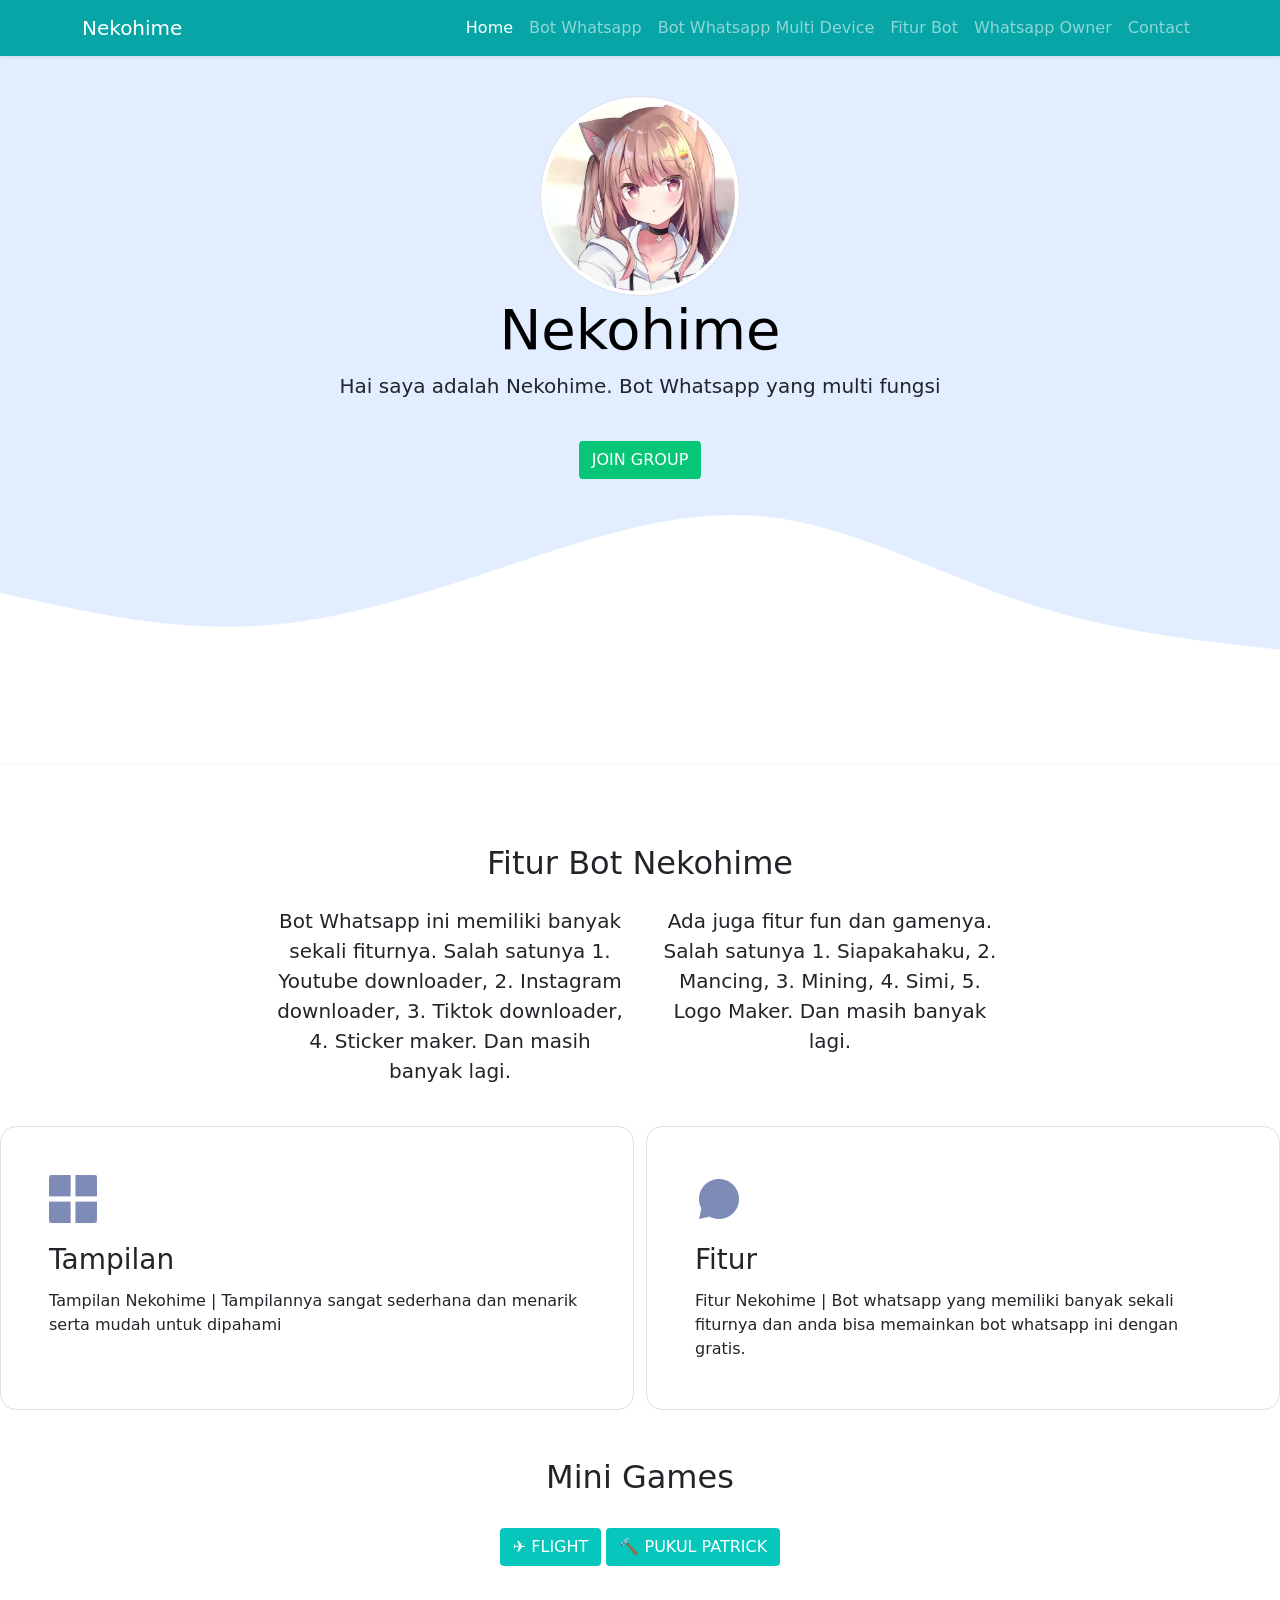
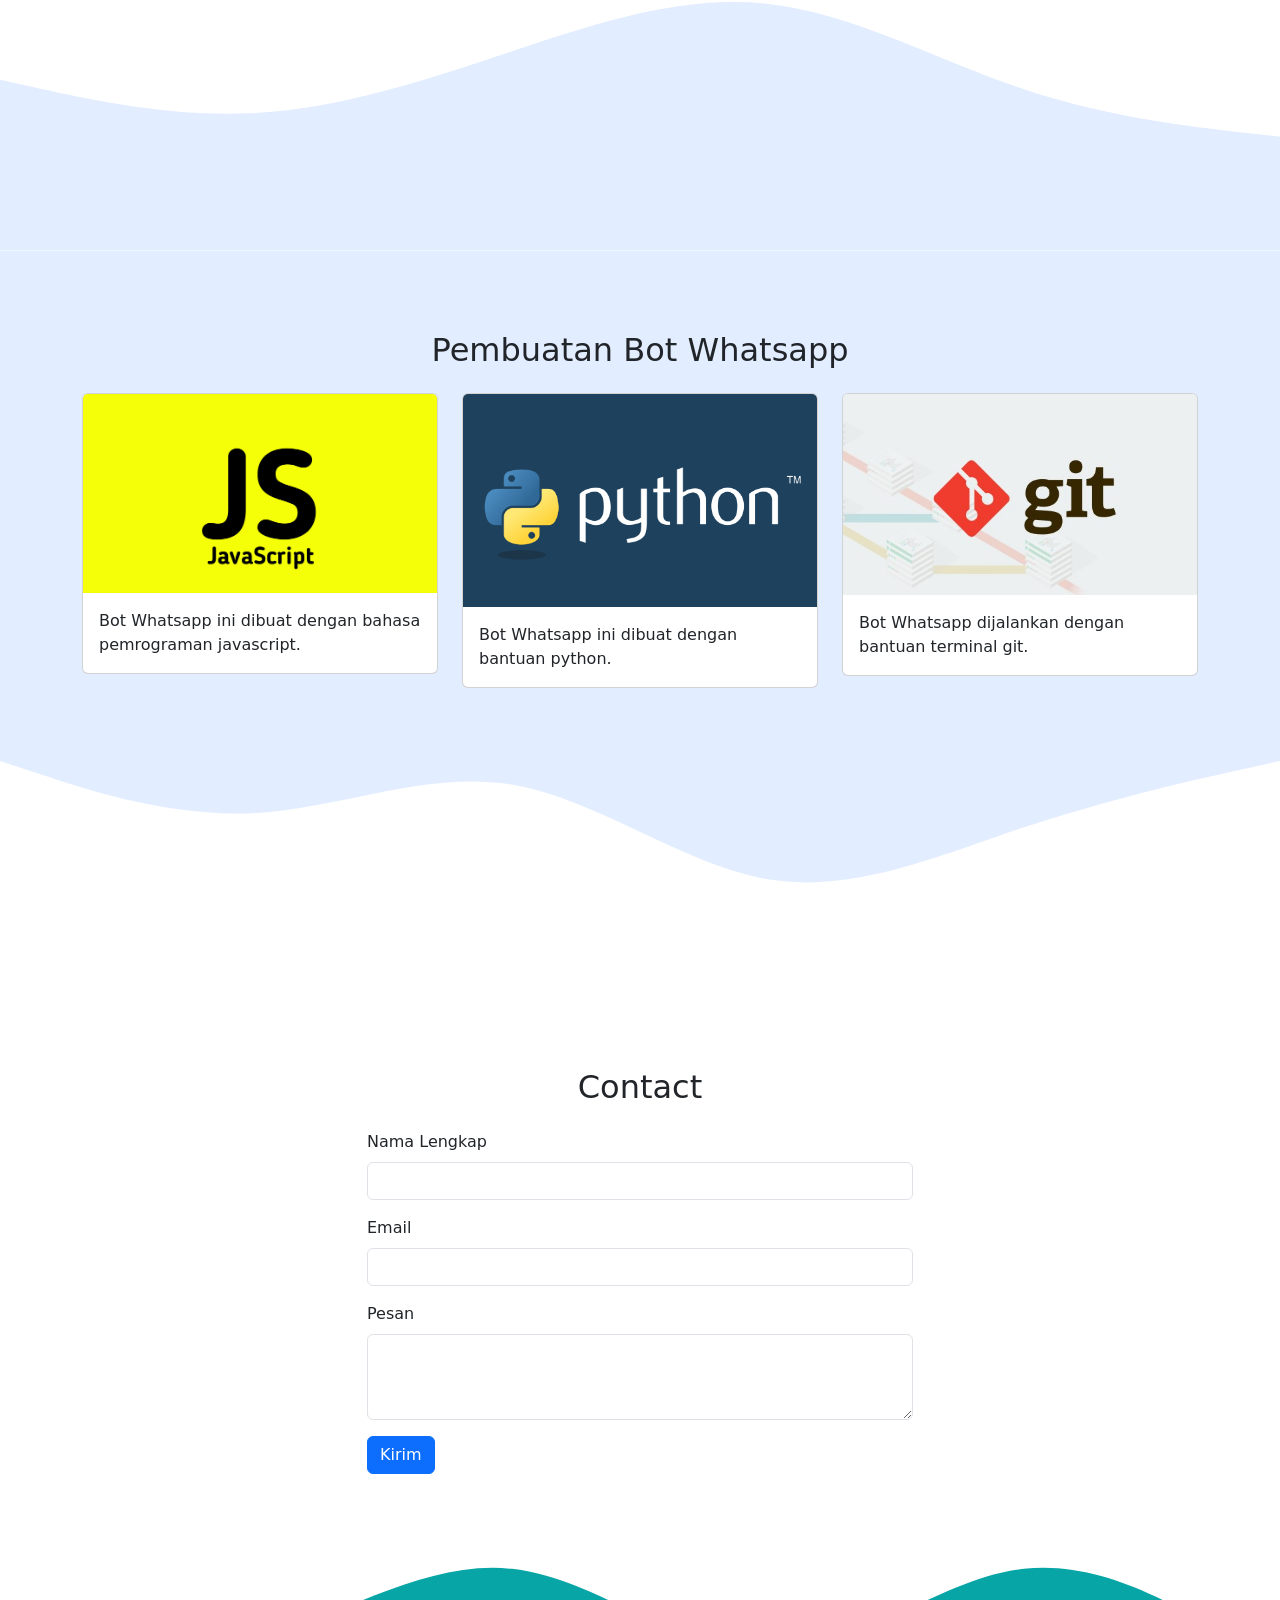
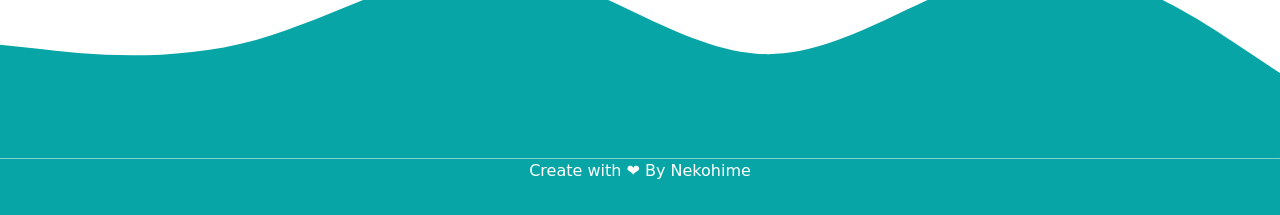
<file: index.html>
<!DOCTYPE html>
<html lang="en">
  <head>
    <link rel="icon" href="https://getwaves.io/favicon-32x32.png?v=f13a1a2e88a9720e746d5561039d3f5f" />
    <!-- Required meta tags -->
    <meta charset="utf-8" />
    <meta name="viewport" content="width=device-width, initial-scale=1" />

    <!-- Bootstrap CSS -->
    <link href="https://cdn.jsdelivr.net/npm/bootstrap@5.1.3/dist/css/bootstrap.min.css" rel="stylesheet" integrity="sha384-1BmE4kWBq78iYhFldvKuhfTAU6auU8tT94WrHftjDbrCEXSU1oBoqyl2QvZ6jIW3" crossorigin="anonymous" />

    <!-- CSS -->
    <link rel="stylesheet" crossorigin="anonymous" href="https://cdnjs.cloudflare.com/ajax/libs/font-awesome/5.15.2/css/all.min.css" integrity="sha512-HK5fgLBL+xu6dm/Ii3z4xhlSUyZgTT9tuc/hSrtw6uzJOvgRr2a9jyxxT1ely+B+xFAmJKVSTbpM/CuL7qxO8w==">
<link href='https://use.fontawesome.com/releases/v5.8.2/css/all.css' rel='stylesheet' type='text/css' />
<link rel="stylesheet" href="project.css" />

    <title>Nekohime Bot</title>
    <style>
      h1 {
        text-align: center;
        color: #ffffff;
      }
    </style>
  </head>
  <body id="home">
    <!-- Navbar -->
    <nav class="navbar navbar-expand-lg navbar-dark shadow-sm fixed-top" style="background-color: #07a5a5">
      <div class="container">
        <a class="navbar-brand" href="#">Nekohime</a>
        <button class="navbar-toggler" type="button" data-bs-toggle="collapse" data-bs-target="#navbarNav" aria-controls="navbarNav" aria-expanded="false" aria-label="Toggle navigation">
          <span class="navbar-toggler-icon"></span>
        </button>
        <div class="collapse navbar-collapse" id="navbarNav">
          <ul class="navbar-nav ms-auto">
            <li class="nav-item">
              <a class="nav-link active" aria-current="page" href="#home">Home</a>
            </li>
            <li class="nav-item">
              <a class="nav-link" href="https://wa.me/+6288905266852" target="_blank">Bot Whatsapp</a>
            </li>
            <li class="nav-item">
              <a class="nav-link" href="https://wa.me/+48729758198" target="_blank">Bot Whatsapp Multi Device</a>
            </li>
            <li class="nav-item">
              <a class="nav-link" href="#fitur">Fitur Bot</a>
            </li>
            <li class="nav-item">
              <a class="nav-link" href="https://wa.me/+6281319859673" target="_blank">Whatsapp Owner</a>
            </li>
            <li class="nav-item">
              <a class="nav-link" href="#contact">Contact</a>
            </li>
          </ul>
        </div>
    </nav>
    <!-- End Navbar -->

    <!-- Jumbotron -->
    <div class="jumbotron text-center">
      <img src="img/Nekohime.jpg" alt="Nekohime" width="200" class="rounded-circle img-thumbnail" />
      <h1 class="display-4 text-black">Nekohime</h1>
      <p class="lead">Hai saya adalah Nekohime. Bot Whatsapp yang multi fungsi</p>
      <a href="https://chat.whatsapp.com/GTbRa0ruAOM0Cd2fgB4YKh" target="_blank" class="style-btn style-btn-gray mt-4">JOIN GROUP<span></span></a>
      <svg xmlns="http://www.w3.org/2000/svg" viewBox="0 0 1440 320">
        <path
          fill="#ffffff"
          fill-opacity="1"
          d="M0,128L48,138.7C96,149,192,171,288,165.3C384,160,480,128,576,96C672,64,768,32,864,42.7C960,53,1056,107,1152,138.7C1248,171,1344,181,1392,186.7L1440,192L1440,320L1392,320C1344,320,1248,320,1152,320C1056,320,960,320,864,320C768,320,672,320,576,320C480,320,384,320,288,320C192,320,96,320,48,320L0,320Z"
        ></path>
      </svg>
    </div>
    <!-- End Jumbotron -->

    <!-- Fitur -->
    <section id="fitur">
      <div class="container">
        <div class="row text-center mb-3">
          <div class="col">
            <h2>Fitur Bot Nekohime</h2>
          </div>
        </div>
        <div class="row justify-content-center fs-5 text-center">
          <div class="col-md-4">
            <p>Bot Whatsapp ini memiliki banyak sekali fiturnya. Salah satunya 1. Youtube downloader, 2. Instagram downloader, 3. Tiktok downloader, 4. Sticker maker. Dan masih banyak lagi.</p>
          </div>
          <div class="col-md-4">Ada juga fitur fun dan gamenya. Salah satunya 1. Siapakahaku, 2. Mancing, 3. Mining, 4. Simi, 5. Logo Maker. Dan masih banyak lagi.</div>
        </div>
      </div>
      <br>
      <div class="row-plow mb-4 mt-6">
        <div class="col-md-6">
        <div class="border rounded-1 border-700 h-100 features-items">
        <div class="p-5"><img src="img/dashboardicon.png" alt="Dashboard" style="width:48px;height:48px;">
        <h3 class="pt-3 lh-base">Tampilan</h3>
        <p class="mb-0">Tampilan Nekohime | Tampilannya sangat sederhana dan menarik serta mudah untuk dipahami</p>
        </div>
        </div>
        </div>
        <div class="col-md-6">
        <div class="border rounded-1 border-700 h-100 features-items">
        <div class="p-5"><img src="img/comment.png" alt="Comment" style="width:48px;height:48px;">
        <h3 class="pt-3 lh-base">Fitur</h3>
        <p class="mb-0">Fitur Nekohime | Bot whatsapp yang memiliki banyak sekali fiturnya dan anda bisa memainkan bot whatsapp ini dengan gratis.</p>
        </div>
        </div>
        </div>
        </div>
        <br>
        <div class="text-center">
          <div class="col">
            <h2>Mini Games</h2>
            <a href="/mini-games/flight/game.html" target="_blank" class="style-btn-games mt-4">✈️​​ FLIGHT<span></span></a>
            <a href="/mini-games/pukul patrick/game.html" target="_blank" class="style-btn-games mt-4">🔨​ PUKUL PATRICK<span></span></a>
          </div>
        </div>
      <svg xmlns="http://www.w3.org/2000/svg" viewBox="0 0 1440 320">
        <path
          fill="#e2edff"
          fill-opacity="1"
          d="M0,128L48,138.7C96,149,192,171,288,165.3C384,160,480,128,576,96C672,64,768,32,864,42.7C960,53,1056,107,1152,138.7C1248,171,1344,181,1392,186.7L1440,192L1440,320L1392,320C1344,320,1248,320,1152,320C1056,320,960,320,864,320C768,320,672,320,576,320C480,320,384,320,288,320C192,320,96,320,48,320L0,320Z"
        ></path>
      </svg>
    </section>
    <!-- End Fitur -->

    <!-- Project -->
    <section id="project">
      <div class="container">
        <div class="row text-center mb-3">
          <div class="col">
            <h2>Pembuatan Bot Whatsapp</h2>
          </div>
        </div>
        <div class="row">
          <div class="col-md-4 mb-3">
            <div class="card">
              <img src="img/javascript.jpg" class="card-img-top" alt="..." />
              <div class="card-body">
                <p class="card-text">Bot Whatsapp ini dibuat dengan bahasa pemrograman javascript.</p>
              </div>
            </div>
          </div>
          <div class="col-md-4 mb-3">
            <div class="card">
              <img src="img/python.jpg" class="card-img-top" alt="..." />
              <div class="card-body">
                <p class="card-text">Bot Whatsapp ini dibuat dengan bantuan python.</p>
              </div>
            </div>
          </div>
          <div class="col-md-4 mb-3">
            <div class="card">
              <img src="img/git.jpg" class="card-img-top" alt="..." />
              <div class="card-body">
                <p class="card-text">Bot Whatsapp dijalankan dengan bantuan terminal git.</p>
              </div>
            </div>
          </div>
        </div>
      </div>
      <svg xmlns="http://www.w3.org/2000/svg" viewBox="0 0 1440 320"><path fill="#ffffff" fill-opacity="1" d="M0,64L48,80C96,96,192,128,288,122.7C384,117,480,75,576,90.7C672,107,768,181,864,197.3C960,213,1056,171,1152,138.7C1248,107,1344,85,1392,74.7L1440,64L1440,320L1392,320C1344,320,1248,320,1152,320C1056,320,960,320,864,320C768,320,672,320,576,320C480,320,384,320,288,320C192,320,96,320,48,320L0,320Z"></path></svg>
    </section>
    <!-- End Project -->

    <!-- Contact -->
    <section id="contact">
      <div class="container">
        <div class="row text-center mb-3">
          <div class="col">
            <h2>Contact</h2>
          </div>
        </div>
        <div class="row justify-content-center">
            <div class="col-md-6">
              <div class="alert alert-success alert-dismissible fade show d-none my-alert" role="alert">
                <strong>Pesan anda telah terkirim.</strong> Mohon tunggu balasan dari kami.
                <button type="button" class="btn-close" data-bs-dismiss="alert" aria-label="Close"></button>
              </div>
                <form name="nekohime-contact-form">
                    <div class="mb-3">
                        <label for="name" class="form-label">Nama Lengkap</label>
                        <input type="text" class="form-control" id="name" aria-describedby="name" name="nama">
                      </div> 
                    <div class="mb-3">
                      <label for="email" class="form-label">Email</label>
                      <input type="email" class="form-control" id="email" aria-describedby="email" name="email">
                    </div>
                    <div class="mb-3">
                        <label for="pesan" class="form-label">Pesan</label>
                        <textarea class="form-control" id="pesan" rows="3" name="pesan"></textarea>
                      </div>
                    <button type="submit" class="btn btn-primary btn-kirim">Kirim</button>
                    <button class="btn btn-primary btn-loading d-none" type="button" disabled>
                      <span class="spinner-border spinner-border-sm" role="status" aria-hidden="true"></span>
                      Loading...
                    </button>
                  </form>
            </div>
        </div>
      </div>
      <svg xmlns="http://www.w3.org/2000/svg" viewBox="0 0 1440 320"><path fill="#07a5a5" fill-opacity="1" d="M0,192L48,197.3C96,203,192,213,288,186.7C384,160,480,96,576,106.7C672,117,768,203,864,202.7C960,203,1056,117,1152,106.7C1248,96,1344,160,1392,192L1440,224L1440,320L1392,320C1344,320,1248,320,1152,320C1056,320,960,320,864,320C768,320,672,320,576,320C480,320,384,320,288,320C192,320,96,320,48,320L0,320Z"></path></svg>
    </section>
    <!-- End Contact -->

    <!-- Footer -->
    <footer class="footer text-white text-center pb-3">
        <p>Create with ❤️ By <a href="#" class="text-white" style="text-decoration: none;">Nekohime</a></p>
    </footer>
    <!-- End Footer -->

    <script src="https://cdn.jsdelivr.net/npm/bootstrap@5.1.3/dist/js/bootstrap.bundle.min.js" integrity="sha384-ka7Sk0Gln4gmtz2MlQnikT1wXgYsOg+OMhuP+IlRH9sENBO0LRn5q+8nbTov4+1p" crossorigin="anonymous"></script>
    <script>
      const scriptURL = 'https://script.google.com/macros/s/AKfycbx0VFO3uDgJY_zI6K6FBJRd_l6VR4AlevAoOO6evoZGFCxDdn7m8gZRkmX91LydQGLb/exec'
      const form = document.forms['nekohime-contact-form']
      const btnKirim = document.querySelector('.btn-kirim')
      const btnLoading = document.querySelector('.btn-loading')
      const myAlert = document.querySelector('.my-alert')
    
      form.addEventListener('submit', e => {
        e.preventDefault()
        btnLoading.classList.toggle('d-none');
        btnKirim.classList.toggle('d-none');
        fetch(scriptURL, { method: 'POST', body: new FormData(form)})
          .then(response => {
            // Tampil Kirim Button
            btnLoading.classList.toggle('d-none');
            btnKirim.classList.toggle('d-none');
            // Pemberitahuan
            myAlert.classList.toggle('d-none');
            // Reset Form
            form.reset()
            console.log('Success!', response)})
          .catch(error => console.error('Error!', error.message))
      })
    </script>
  </body>
</html>
</file>
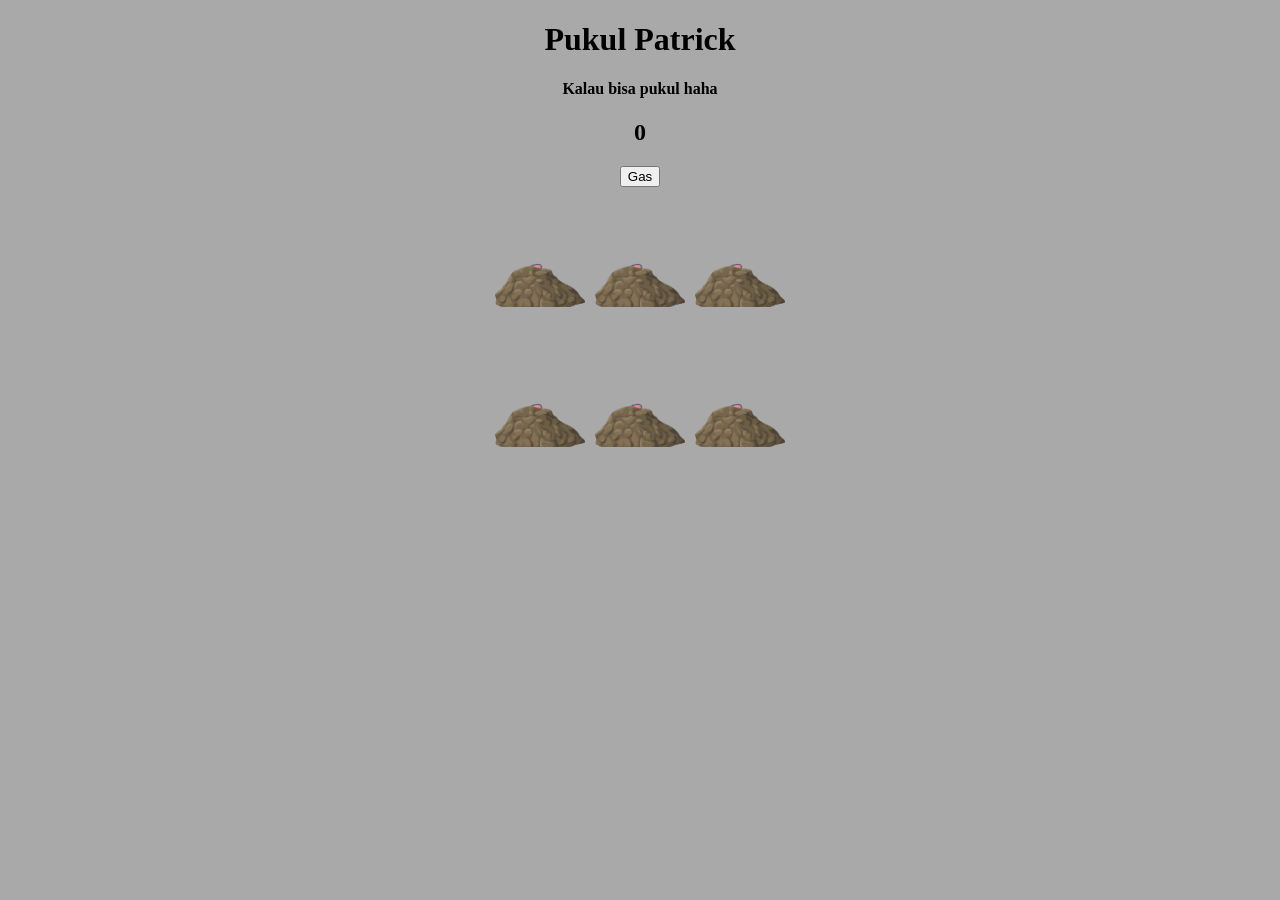
<file: mini-games/pukul patrick/game.html>
<!DOCTYPE HTML>
<html>
<head>
  <meta charset="uth-8"/>
  <title>Pukul Patrick</title>
  <link rel="stylesheet" href="style.css"/>
</head>
<body>
  <h1>Pukul Patrick</h1>
  <h4>Kalau bisa pukul haha</h4>
  <h2 class="papan-skor">0</h2>
  <button type="button" class="button" onclick="waktumain()">Gas</button>
  <div class="container">
    <div class="tanah">
      <div class="andy">
      </div>
    </div>
  <div class="tanah">
      <div class="andy">
      </div>
    </div>
    <div class="tanah">
      <div class="andy">
      </div>
    </div>
    <div class="tanah">
      <div class="andy">
      </div>
    </div>
    <div class="tanah">
      <div class="andy">
      </div>
    </div>
    <div class="tanah">
      <div class="andy">
      </div>
    </div>
  </div>
  <audio src="assets/sound/sakit.mp3" id="pop"></audio>
  <audio autoplay="true" src="https://b.top4top.io/m_2087v1dzc0.mp3"></audio>
  <script src="script.js"></script>
</body>
</html>
</file>
<file: project.css>
* {
  text-decoration: none;
}

.style-btn {
  background-color: #07c777;
  display: inline-block;
  font-weight: 400;
  line-height: 1.5;
  color: #ffffff;
  text-align: center;
  text-decoration: none;
  vertical-align: middle;
  cursor: pointer;
  border: 1px solid transparent;
  padding: 0.375rem 0.75rem;
  font-size: 1rem;
  border-radius: 0.25rem;
  transition: color .25s ease-in-out,background-color .25s ease-in-out,border-color .25s ease-in-out,box-shadow .25s ease-in-out;
}

.style-btn-games {
  background-color: #07c7bd;
  display: inline-block;
  font-weight: 400;
  line-height: 1.5;
  color: #ffffff;
  text-align: center;
  text-decoration: none;
  vertical-align: middle;
  cursor: pointer;
  border: 1px solid transparent;
  padding: 0.375rem 0.75rem;
  font-size: 1rem;
  border-radius: 0.25rem;
  transition: color .25s ease-in-out,background-color .25s ease-in-out,border-color .25s ease-in-out,box-shadow .25s ease-in-out;
}

.style-btn-games:hover{
  background-color: #13dfdf;
  color: #ffffff;
}

.style-btn:hover{
  background-color: #01f080;
  color: #ffffff;
}

body {
  line-height: 1.5;
  margin: 0;
}
.jumbotron {
  padding-top: 6rem;
  background-color: #e2edff;
}
#project {
  background-color: #e2edff;
}
.footer {
  background-color: #07a5a5;
}

.fs-2 {
  color: #ffffff;
}

section {
  padding-top: 5rem;
}

.pricing-lists {
  list-style: none;
  color: #ffffff;
}
.plans-cards:hover,
.plans-cards:focus {
  background-color: #000 !important;
}
.features-items {
  cursor: pointer;
}
.features-items:hover,
.features-items:focus {
  background-color: #082e31 !important;
}

.rounded-1 {
  border-radius: 1rem !important;
}

.bg-800 {
  background-color: #0391aa !important;
}

.plans-cards .pricing-lists {
  list-style: none;
  margin-top: 18px;
}
.plans-cards:hover,
.plans-cards:focus {
  background-color: #0e879c !important;
}
.features-items {
  cursor: pointer;
}
.features-items:hover,
.features-items:focus {
  background-color: #07c777 !important;
}

.mt-0 {
  margin-top: 0 !important;
}

.btn-gray {
  color: #fff;
  background-color: #4e5a85;
  border-color: #4e5a85;
}
.btn-gray:hover {
  color: rgb(15, 156, 167);
  background-color: #ffffff;
  border-color: #08768a;
}

.text-4 {
  font-size: calc(1.49032rem + 2.88388vw);
  font-weight: 700;
  line-height: 1;
}

.text-600 {
  color: #4e5a85 !important;
}

.row-plow {
  --bs-gutter-x: 1.5rem;
  --bs-gutter-y: 0;
  display: flex;
  flex-wrap: wrap;
  margin-top: calc(-1 * var(--bs-gutter-y));
  margin-left: calc(-0.5 * var(--bs-gutter-x));
}
.row-plow > * {
  flex-shrink: 0;
  width: 100%;
  max-width: 100%;
  padding-left: calc(var(--bs-gutter-x) * 0.5);
  margin-top: var(--bs-gutter-y);
}
.col {
  flex: 1 0 0%;
}
.row-cols-auto > * {
  flex: 0 0 auto;
  width: auto;
}
.row-cols-1 > * {
  flex: 0 0 auto;
  width: 100%;
}
.row-cols-2 > * {
  flex: 0 0 auto;
  width: 50%;
}
.row-cols-3 > * {
  flex: 0 0 auto;
  width: 33.3333333333%;
}
.row-cols-4 > * {
  flex: 0 0 auto;
  width: 25%;
}
.row-cols-5 > * {
  flex: 0 0 auto;
  width: 20%;
}
.row-cols-6 > * {
  flex: 0 0 auto;
  width: 16.6666666667%;
}
.col-auto {
  flex: 0 0 auto;
  width: auto;
}
.col-1 {
  flex: 0 0 auto;
  width: 8.33333333%;
}
.col-2 {
  flex: 0 0 auto;
  width: 16.66666667%;
}
.col-3 {
  flex: 0 0 auto;
  width: 25%;
}
.col-4 {
  flex: 0 0 auto;
  width: 33.33333333%;
}
.col-5 {
  flex: 0 0 auto;
  width: 41.66666667%;
}
.col-6 {
  flex: 0 0 auto;
  width: 50%;
}
.col-7 {
  flex: 0 0 auto;
  width: 58.33333333%;
}
.col-8 {
  flex: 0 0 auto;
  width: 66.66666667%;
}
.col-9 {
  flex: 0 0 auto;
  width: 75%;
}
.col-10 {
  flex: 0 0 auto;
  width: 83.33333333%;
}
.col-11 {
  flex: 0 0 auto;
  width: 91.66666667%;
}
.col-12 {
  flex: 0 0 auto;
  width: 100%;
}
.offset-1 {
  margin-left: 8.33333333%;
}
.offset-2 {
  margin-left: 16.66666667%;
}
.offset-3 {
  margin-left: 25%;
}
.offset-4 {
  margin-left: 33.33333333%;
}
.offset-5 {
  margin-left: 41.66666667%;
}
.offset-6 {
  margin-left: 50%;
}
.offset-7 {
  margin-left: 58.33333333%;
}
.offset-8 {
  margin-left: 66.66666667%;
}
.offset-9 {
  margin-left: 75%;
}
.offset-10 {
  margin-left: 83.33333333%;
}
.offset-11 {
  margin-left: 91.66666667%;
}
.g-0,
.gx-0 {
  --bs-gutter-x: 0;
}
.g-0,
.gy-0 {
  --bs-gutter-y: 0;
}
.g-1,
.gx-1 {
  --bs-gutter-x: 0.25rem;
}
.g-1,
.gy-1 {
  --bs-gutter-y: 0.25rem;
}
.g-2,
.gx-2 {
  --bs-gutter-x: 0.5rem;
}
.g-2,
.gy-2 {
  --bs-gutter-y: 0.5rem;
}
.g-3,
.gx-3 {
  --bs-gutter-x: 1rem;
}
.g-3,
.gy-3 {
  --bs-gutter-y: 1rem;
}
.g-4,
.gx-4 {
  --bs-gutter-x: 1.5rem;
}
.g-4,
.gy-4 {
  --bs-gutter-y: 1.5rem;
}
.g-5,
.gx-5 {
  --bs-gutter-x: 3rem;
}
.g-5,
.gy-5 {
  --bs-gutter-y: 3rem;
}
@media (min-width: 576px) {
  .col-sm {
    flex: 1 0 0%;
  }
  .row-cols-sm-auto > * {
    flex: 0 0 auto;
    width: auto;
  }
  .row-cols-sm-1 > * {
    flex: 0 0 auto;
    width: 100%;
  }
  .row-cols-sm-2 > * {
    flex: 0 0 auto;
    width: 50%;
  }
  .row-cols-sm-3 > * {
    flex: 0 0 auto;
    width: 33.3333333333%;
  }
  .row-cols-sm-4 > * {
    flex: 0 0 auto;
    width: 25%;
  }
  .row-cols-sm-5 > * {
    flex: 0 0 auto;
    width: 20%;
  }
  .row-cols-sm-6 > * {
    flex: 0 0 auto;
    width: 16.6666666667%;
  }
  .col-sm-auto {
    flex: 0 0 auto;
    width: auto;
  }
  .col-sm-1 {
    flex: 0 0 auto;
    width: 8.33333333%;
  }
  .col-sm-2 {
    flex: 0 0 auto;
    width: 16.66666667%;
  }
  .col-sm-3 {
    flex: 0 0 auto;
    width: 25%;
  }
  .col-sm-4 {
    flex: 0 0 auto;
    width: 33.33333333%;
  }
  .col-sm-5 {
    flex: 0 0 auto;
    width: 41.66666667%;
  }
  .col-sm-6 {
    flex: 0 0 auto;
    width: 50%;
  }
  .col-sm-7 {
    flex: 0 0 auto;
    width: 58.33333333%;
  }
  .col-sm-8 {
    flex: 0 0 auto;
    width: 66.66666667%;
  }
  .col-sm-9 {
    flex: 0 0 auto;
    width: 75%;
  }
  .col-sm-10 {
    flex: 0 0 auto;
    width: 83.33333333%;
  }
  .col-sm-11 {
    flex: 0 0 auto;
    width: 91.66666667%;
  }
  .col-sm-12 {
    flex: 0 0 auto;
    width: 100%;
  }
  .offset-sm-0 {
    margin-left: 0;
  }
  .offset-sm-1 {
    margin-left: 8.33333333%;
  }
  .offset-sm-2 {
    margin-left: 16.66666667%;
  }
  .offset-sm-3 {
    margin-left: 25%;
  }
  .offset-sm-4 {
    margin-left: 33.33333333%;
  }
  .offset-sm-5 {
    margin-left: 41.66666667%;
  }
  .offset-sm-6 {
    margin-left: 50%;
  }
  .offset-sm-7 {
    margin-left: 58.33333333%;
  }
  .offset-sm-8 {
    margin-left: 66.66666667%;
  }
  .offset-sm-9 {
    margin-left: 75%;
  }
  .offset-sm-10 {
    margin-left: 83.33333333%;
  }
  .offset-sm-11 {
    margin-left: 91.66666667%;
  }
  .g-sm-0,
  .gx-sm-0 {
    --bs-gutter-x: 0;
  }
  .g-sm-0,
  .gy-sm-0 {
    --bs-gutter-y: 0;
  }
  .g-sm-1,
  .gx-sm-1 {
    --bs-gutter-x: 0.25rem;
  }
  .g-sm-1,
  .gy-sm-1 {
    --bs-gutter-y: 0.25rem;
  }
  .g-sm-2,
  .gx-sm-2 {
    --bs-gutter-x: 0.5rem;
  }
  .g-sm-2,
  .gy-sm-2 {
    --bs-gutter-y: 0.5rem;
  }
  .g-sm-3,
  .gx-sm-3 {
    --bs-gutter-x: 1rem;
  }
  .g-sm-3,
  .gy-sm-3 {
    --bs-gutter-y: 1rem;
  }
  .g-sm-4,
  .gx-sm-4 {
    --bs-gutter-x: 1.5rem;
  }
  .g-sm-4,
  .gy-sm-4 {
    --bs-gutter-y: 1.5rem;
  }
  .g-sm-5,
  .gx-sm-5 {
    --bs-gutter-x: 3rem;
  }
  .g-sm-5,
  .gy-sm-5 {
    --bs-gutter-y: 3rem;
  }
}
@media (min-width: 768px) {
  .col-md {
    flex: 1 0 0%;
  }
  .row-cols-md-auto > * {
    flex: 0 0 auto;
    width: auto;
  }
  .row-cols-md-1 > * {
    flex: 0 0 auto;
    width: 100%;
  }
  .row-cols-md-2 > * {
    flex: 0 0 auto;
    width: 50%;
  }
  .row-cols-md-3 > * {
    flex: 0 0 auto;
    width: 33.3333333333%;
  }
  .row-cols-md-4 > * {
    flex: 0 0 auto;
    width: 25%;
  }
  .row-cols-md-5 > * {
    flex: 0 0 auto;
    width: 20%;
  }
  .row-cols-md-6 > * {
    flex: 0 0 auto;
    width: 16.6666666667%;
  }
  .col-md-auto {
    flex: 0 0 auto;
    width: auto;
  }
  .col-md-1 {
    flex: 0 0 auto;
    width: 8.33333333%;
  }
  .col-md-2 {
    flex: 0 0 auto;
    width: 16.66666667%;
  }
  .col-md-3 {
    flex: 0 0 auto;
    width: 25%;
  }
  .col-md-4 {
    flex: 0 0 auto;
    width: 33.33333333%;
  }
  .col-md-5 {
    flex: 0 0 auto;
    width: 41.66666667%;
  }
  .col-md-6 {
    flex: 0 0 auto;
    width: 50%;
  }
  .col-md-7 {
    flex: 0 0 auto;
    width: 58.33333333%;
  }
  .col-md-8 {
    flex: 0 0 auto;
    width: 66.66666667%;
  }
  .col-md-9 {
    flex: 0 0 auto;
    width: 75%;
  }
  .col-md-10 {
    flex: 0 0 auto;
    width: 83.33333333%;
  }
  .col-md-11 {
    flex: 0 0 auto;
    width: 91.66666667%;
  }
  .col-md-12 {
    flex: 0 0 auto;
    width: 100%;
  }
  .offset-md-0 {
    margin-left: 0;
  }
  .offset-md-1 {
    margin-left: 8.33333333%;
  }
  .offset-md-2 {
    margin-left: 16.66666667%;
  }
  .offset-md-3 {
    margin-left: 25%;
  }
  .offset-md-4 {
    margin-left: 33.33333333%;
  }
  .offset-md-5 {
    margin-left: 41.66666667%;
  }
  .offset-md-6 {
    margin-left: 50%;
  }
  .offset-md-7 {
    margin-left: 58.33333333%;
  }
  .offset-md-8 {
    margin-left: 66.66666667%;
  }
  .offset-md-9 {
    margin-left: 75%;
  }
  .offset-md-10 {
    margin-left: 83.33333333%;
  }
  .offset-md-11 {
    margin-left: 91.66666667%;
  }
  .g-md-0,
  .gx-md-0 {
    --bs-gutter-x: 0;
  }
  .g-md-0,
  .gy-md-0 {
    --bs-gutter-y: 0;
  }
  .g-md-1,
  .gx-md-1 {
    --bs-gutter-x: 0.25rem;
  }
  .g-md-1,
  .gy-md-1 {
    --bs-gutter-y: 0.25rem;
  }
  .g-md-2,
  .gx-md-2 {
    --bs-gutter-x: 0.5rem;
  }
  .g-md-2,
  .gy-md-2 {
    --bs-gutter-y: 0.5rem;
  }
  .g-md-3,
  .gx-md-3 {
    --bs-gutter-x: 1rem;
  }
  .g-md-3,
  .gy-md-3 {
    --bs-gutter-y: 1rem;
  }
  .g-md-4,
  .gx-md-4 {
    --bs-gutter-x: 1.5rem;
  }
  .g-md-4,
  .gy-md-4 {
    --bs-gutter-y: 1.5rem;
  }
  .g-md-5,
  .gx-md-5 {
    --bs-gutter-x: 3rem;
  }
  .g-md-5,
  .gy-md-5 {
    --bs-gutter-y: 3rem;
  }
}
@media (min-width: 992px) {
  .col-lg {
    flex: 1 0 0%;
  }
  .row-cols-lg-auto > * {
    flex: 0 0 auto;
    width: auto;
  }
  .row-cols-lg-1 > * {
    flex: 0 0 auto;
    width: 100%;
  }
  .row-cols-lg-2 > * {
    flex: 0 0 auto;
    width: 50%;
  }
  .row-cols-lg-3 > * {
    flex: 0 0 auto;
    width: 33.3333333333%;
  }
  .row-cols-lg-4 > * {
    flex: 0 0 auto;
    width: 25%;
  }
  .row-cols-lg-5 > * {
    flex: 0 0 auto;
    width: 20%;
  }
  .row-cols-lg-6 > * {
    flex: 0 0 auto;
    width: 16.6666666667%;
  }
  .col-lg-auto {
    flex: 0 0 auto;
    width: auto;
  }
  .col-lg-1 {
    flex: 0 0 auto;
    width: 8.33333333%;
  }
  .col-lg-2 {
    flex: 0 0 auto;
    width: 16.66666667%;
  }
  .col-lg-3 {
    flex: 0 0 auto;
    width: 25%;
  }
  .col-lg-4 {
    flex: 0 0 auto;
    width: 33.33333333%;
  }
  .col-lg-5 {
    flex: 0 0 auto;
    width: 41.66666667%;
  }
  .col-lg-6 {
    flex: 0 0 auto;
    width: 50%;
  }
  .col-lg-7 {
    flex: 0 0 auto;
    width: 58.33333333%;
  }
  .col-lg-8 {
    flex: 0 0 auto;
    width: 66.66666667%;
  }
  .col-lg-9 {
    flex: 0 0 auto;
    width: 75%;
  }
  .col-lg-10 {
    flex: 0 0 auto;
    width: 83.33333333%;
  }
  .col-lg-11 {
    flex: 0 0 auto;
    width: 91.66666667%;
  }
  .col-lg-12 {
    flex: 0 0 auto;
    width: 100%;
  }
  .offset-lg-0 {
    margin-left: 0;
  }
  .offset-lg-1 {
    margin-left: 8.33333333%;
  }
  .offset-lg-2 {
    margin-left: 16.66666667%;
  }
  .offset-lg-3 {
    margin-left: 25%;
  }
  .offset-lg-4 {
    margin-left: 33.33333333%;
  }
  .offset-lg-5 {
    margin-left: 41.66666667%;
  }
  .offset-lg-6 {
    margin-left: 50%;
  }
  .offset-lg-7 {
    margin-left: 58.33333333%;
  }
  .offset-lg-8 {
    margin-left: 66.66666667%;
  }
  .offset-lg-9 {
    margin-left: 75%;
  }
  .offset-lg-10 {
    margin-left: 83.33333333%;
  }
  .offset-lg-11 {
    margin-left: 91.66666667%;
  }
  .g-lg-0,
  .gx-lg-0 {
    --bs-gutter-x: 0;
  }
  .g-lg-0,
  .gy-lg-0 {
    --bs-gutter-y: 0;
  }
  .g-lg-1,
  .gx-lg-1 {
    --bs-gutter-x: 0.25rem;
  }
  .g-lg-1,
  .gy-lg-1 {
    --bs-gutter-y: 0.25rem;
  }
  .g-lg-2,
  .gx-lg-2 {
    --bs-gutter-x: 0.5rem;
  }
  .g-lg-2,
  .gy-lg-2 {
    --bs-gutter-y: 0.5rem;
  }
  .g-lg-3,
  .gx-lg-3 {
    --bs-gutter-x: 1rem;
  }
  .g-lg-3,
  .gy-lg-3 {
    --bs-gutter-y: 1rem;
  }
  .g-lg-4,
  .gx-lg-4 {
    --bs-gutter-x: 1.5rem;
  }
  .g-lg-4,
  .gy-lg-4 {
    --bs-gutter-y: 1.5rem;
  }
  .g-lg-5,
  .gx-lg-5 {
    --bs-gutter-x: 3rem;
  }
  .g-lg-5,
  .gy-lg-5 {
    --bs-gutter-y: 3rem;
  }
}
@media (min-width: 1200px) {
  .col-xl {
    flex: 1 0 0%;
  }
  .row-cols-xl-auto > * {
    flex: 0 0 auto;
    width: auto;
  }
  .row-cols-xl-1 > * {
    flex: 0 0 auto;
    width: 100%;
  }
  .row-cols-xl-2 > * {
    flex: 0 0 auto;
    width: 50%;
  }
  .row-cols-xl-3 > * {
    flex: 0 0 auto;
    width: 33.3333333333%;
  }
  .row-cols-xl-4 > * {
    flex: 0 0 auto;
    width: 25%;
  }
  .row-cols-xl-5 > * {
    flex: 0 0 auto;
    width: 20%;
  }
  .row-cols-xl-6 > * {
    flex: 0 0 auto;
    width: 16.6666666667%;
  }
  .col-xl-auto {
    flex: 0 0 auto;
    width: auto;
  }
  .col-xl-1 {
    flex: 0 0 auto;
    width: 8.33333333%;
  }
  .col-xl-2 {
    flex: 0 0 auto;
    width: 16.66666667%;
  }
  .col-xl-3 {
    flex: 0 0 auto;
    width: 25%;
  }
  .col-xl-4 {
    flex: 0 0 auto;
    width: 33.33333333%;
  }
  .col-xl-5 {
    flex: 0 0 auto;
    width: 41.66666667%;
  }
  .col-xl-6 {
    flex: 0 0 auto;
    width: 50%;
  }
  .col-xl-7 {
    flex: 0 0 auto;
    width: 58.33333333%;
  }
  .col-xl-8 {
    flex: 0 0 auto;
    width: 66.66666667%;
  }
  .col-xl-9 {
    flex: 0 0 auto;
    width: 75%;
  }
  .col-xl-10 {
    flex: 0 0 auto;
    width: 83.33333333%;
  }
  .col-xl-11 {
    flex: 0 0 auto;
    width: 91.66666667%;
  }
  .col-xl-12 {
    flex: 0 0 auto;
    width: 100%;
  }
  .offset-xl-0 {
    margin-left: 0;
  }
  .offset-xl-1 {
    margin-left: 8.33333333%;
  }
  .offset-xl-2 {
    margin-left: 16.66666667%;
  }
  .offset-xl-3 {
    margin-left: 25%;
  }
  .offset-xl-4 {
    margin-left: 33.33333333%;
  }
  .offset-xl-5 {
    margin-left: 41.66666667%;
  }
  .offset-xl-6 {
    margin-left: 50%;
  }
  .offset-xl-7 {
    margin-left: 58.33333333%;
  }
  .offset-xl-8 {
    margin-left: 66.66666667%;
  }
  .offset-xl-9 {
    margin-left: 75%;
  }
  .offset-xl-10 {
    margin-left: 83.33333333%;
  }
  .offset-xl-11 {
    margin-left: 91.66666667%;
  }
  .g-xl-0,
  .gx-xl-0 {
    --bs-gutter-x: 0;
  }
  .g-xl-0,
  .gy-xl-0 {
    --bs-gutter-y: 0;
  }
  .g-xl-1,
  .gx-xl-1 {
    --bs-gutter-x: 0.25rem;
  }
  .g-xl-1,
  .gy-xl-1 {
    --bs-gutter-y: 0.25rem;
  }
  .g-xl-2,
  .gx-xl-2 {
    --bs-gutter-x: 0.5rem;
  }
  .g-xl-2,
  .gy-xl-2 {
    --bs-gutter-y: 0.5rem;
  }
  .g-xl-3,
  .gx-xl-3 {
    --bs-gutter-x: 1rem;
  }
  .g-xl-3,
  .gy-xl-3 {
    --bs-gutter-y: 1rem;
  }
  .g-xl-4,
  .gx-xl-4 {
    --bs-gutter-x: 1.5rem;
  }
  .g-xl-4,
  .gy-xl-4 {
    --bs-gutter-y: 1.5rem;
  }
  .g-xl-5,
  .gx-xl-5 {
    --bs-gutter-x: 3rem;
  }
  .g-xl-5,
  .gy-xl-5 {
    --bs-gutter-y: 3rem;
  }
}
@media (min-width: 1400px) {
  .col-xxl {
    flex: 1 0 0%;
  }
  .row-cols-xxl-auto > * {
    flex: 0 0 auto;
    width: auto;
  }
  .row-cols-xxl-1 > * {
    flex: 0 0 auto;
    width: 100%;
  }
  .row-cols-xxl-2 > * {
    flex: 0 0 auto;
    width: 50%;
  }
  .row-cols-xxl-3 > * {
    flex: 0 0 auto;
    width: 33.3333333333%;
  }
  .row-cols-xxl-4 > * {
    flex: 0 0 auto;
    width: 25%;
  }
  .row-cols-xxl-5 > * {
    flex: 0 0 auto;
    width: 20%;
  }
  .row-cols-xxl-6 > * {
    flex: 0 0 auto;
    width: 16.6666666667%;
  }
}
</file>
<file: mini-games/pukul patrick/style.css>
body {
  background-color: #A9A9A9;
}

h1 {
  text-align: center;
}

h2 {
  text-align: center;
}

h3 {
 
  text-align: center;
}


h4 {
 
  text-align: center;
}


p {
  text-align: center;
}


.button {
  display: block;
  margin: auto;
}

.container {
  width: 300px;
  margin: auto;
}


.tanah {
  position: relative;
  width: 100px;
  height: 100px;
  overflow: hidden;
  float: right;
  margin-top: 20px;
  margin-bottom: 20px;
}


.tanah::after {
  content: '';
  display: block;
  width: 100px;
  height: 90px;
  position: absolute;
  background: url(./assets/image/tanah.png) bottom center no-repeat;
  background-size: 90%;
  top: 20px;
}

.andy {
  width: 100px;
  height: 100px;
  background: url(./assets/image/andy.png) bottom center no-repeat;
  position: absolute;
  background-size: 100%;
  top: 40px;
  transition: top 0.3s;
}

.tanah.muncul .andy {
  top: -8px;
}
</file>
